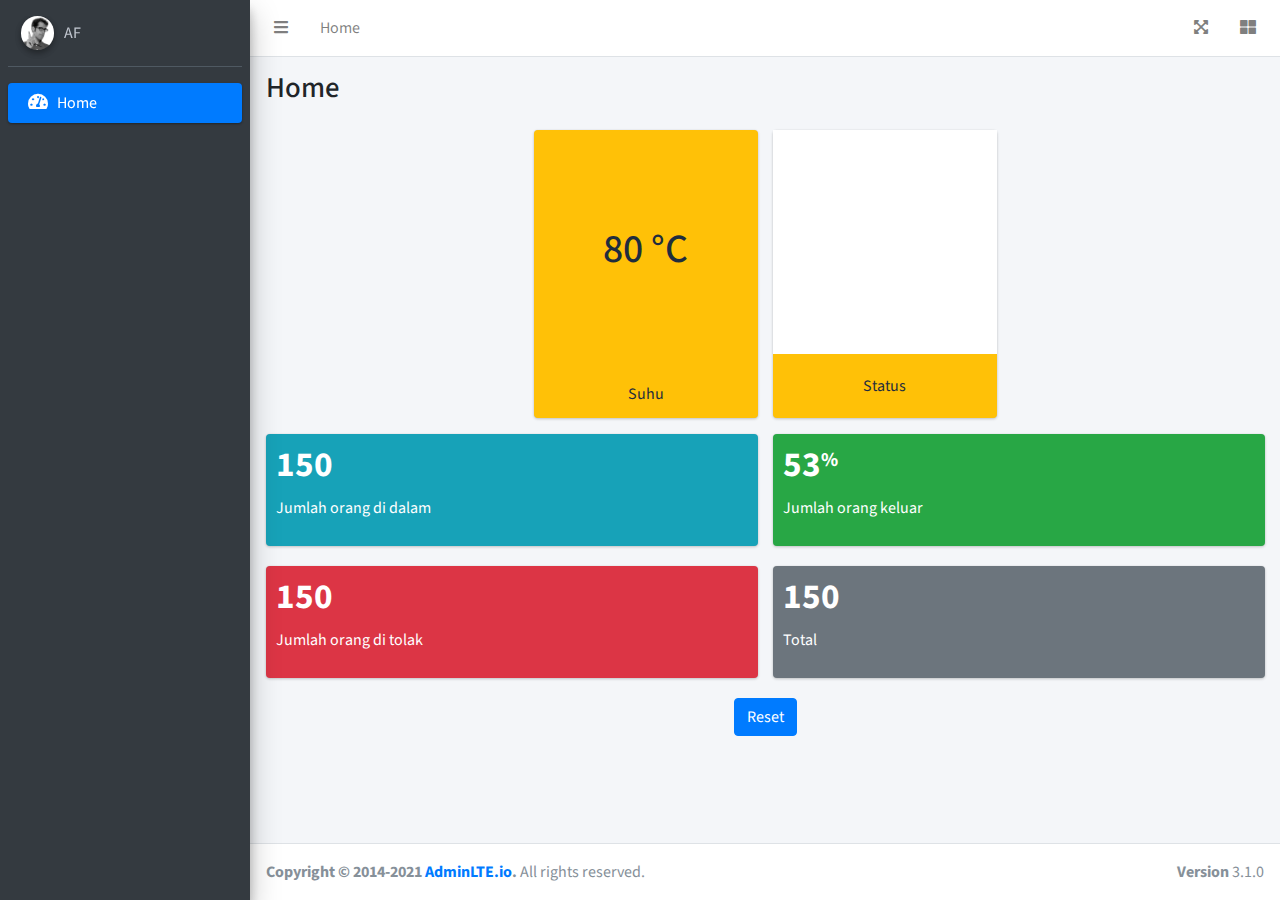
<file: RANCANG BANGUN ALAT PENYEMPROTAN DESINFEKTAN/website/index.html>
<!DOCTYPE html>
<html lang="en">
<head>
  <meta charset="utf-8">
  <meta name="viewport" content="width=device-width, initial-scale=1">
  <title>Mantap | Dashboard</title>

  <!-- Google Font: Source Sans Pro -->
  <link rel="stylesheet" href="https://fonts.googleapis.com/css?family=Source+Sans+Pro:300,400,400i,700&display=fallback">
  <!-- Font Awesome -->
  <link rel="stylesheet" href="plugins/fontawesome-free/css/all.min.css">
  <!-- Ionicons -->
  <link rel="stylesheet" href="https://code.ionicframework.com/ionicons/2.0.1/css/ionicons.min.css">
  <!-- Tempusdominus Bootstrap 4 -->
  <link rel="stylesheet" href="plugins/tempusdominus-bootstrap-4/css/tempusdominus-bootstrap-4.min.css">
  <!-- iCheck -->
  <link rel="stylesheet" href="plugins/icheck-bootstrap/icheck-bootstrap.min.css">
  <!-- JQVMap -->
  <link rel="stylesheet" href="plugins/jqvmap/jqvmap.min.css">
  <!-- DataTables -->
  <link rel="stylesheet" href="plugins/datatables-bs4/css/dataTables.bootstrap4.min.css">
  <link rel="stylesheet" href="plugins/datatables-responsive/css/responsive.bootstrap4.min.css">
  <link rel="stylesheet" href="plugins/datatables-buttons/css/buttons.bootstrap4.min.css">
  <!-- Theme style -->
  <link rel="stylesheet" href="dist/css/adminlte.min.css">
  <!-- overlayScrollbars -->
  <link rel="stylesheet" href="plugins/overlayScrollbars/css/OverlayScrollbars.min.css">
  <!-- Daterange picker -->
  <link rel="stylesheet" href="plugins/daterangepicker/daterangepicker.css">
  <!-- summernote -->
  <link rel="stylesheet" href="plugins/summernote/summernote-bs4.min.css">
  <script type="text/javascript" src="dist/js/jquery.min.js"></script>
  <script type="text/javascript" src="main.js"></script>
</head>
<body onload="getData();" class="hold-transition sidebar-mini layout-fixed">
<div class="wrapper">


  <!-- Navbar -->
  <nav class="main-header navbar navbar-expand navbar-white navbar-light">
    <!-- Left navbar links -->
    <ul class="navbar-nav">
      <li class="nav-item">
        <a class="nav-link" data-widget="pushmenu" href="#" role="button"><i class="fas fa-bars"></i></a>
      </li>
      <li class="nav-item d-none d-sm-inline-block">
        <a href="index.html" class="nav-link">Home</a>
      </li>
    </ul>

    <!-- Right navbar links -->
    <ul class="navbar-nav ml-auto">
      <!-- Notifications Dropdown Menu -->
      <li class="nav-item">
        <a class="nav-link" data-widget="fullscreen" href="#" role="button">
          <i class="fas fa-expand-arrows-alt"></i>
        </a>
      </li>
      <li class="nav-item">
        <a class="nav-link" data-widget="control-sidebar" data-slide="true" href="#" role="button">
          <i class="fas fa-th-large"></i>
        </a>
      </li>
    </ul>
  </nav>
  <!-- /.navbar -->

  <!-- Main Sidebar Container -->
  <aside class="main-sidebar sidebar-dark-primary elevation-4">
    <!-- Brand Logo -->


    <!-- Sidebar -->
    <div class="sidebar">
      <!-- Sidebar user panel (optional) -->
      <div class="user-panel mt-3 pb-3 mb-3 d-flex">
        <div class="image">
          <img src="dist/img/user2-160x160.jpg" class="img-circle elevation-2" alt="User Image">
        </div>
        <div class="info">
          <a href="#" class="d-block">AF</a>
        </div>
      </div>

      <!-- SidebarSearch Form -->

      <!-- Sidebar Menu -->
      <nav class="mt-2">
        <ul class="nav nav-pills nav-sidebar flex-column" data-widget="treeview" role="menu" data-accordion="false">
          <!-- Add icons to the links using the .nav-icon class
               with font-awesome or any other icon font library -->
          <li class="nav-item menu-open">
            <a href="#" class="nav-link active">
              <i class="nav-icon fas fa-tachometer-alt"></i>
              <p>
                Home
              </p>
            </a>
          </li>
         
      <!-- /.sidebar-menu -->
    </div>
    <!-- /.sidebar -->
  </aside>

  <!-- Content Wrapper. Contains page content -->
  <div class="content-wrapper">
    <!-- Content Header (Page header) -->
    <div class="content-header">
      <div class="container-fluid">
        <div class="row mb-2">
          <div class="col-sm-6">
            <h1 class="m-0">Home</h1>
          </div><!-- /.col -->
          
        </div><!-- /.row -->
      </div><!-- /.container-fluid -->
    </div>
    <!-- /.content-header -->

    <!-- Main content -->
    <section class="content">
      <div class="container-fluid">
        <!-- Small boxes (Stat box) -->
        <div class="row justify-content-md-center">
          <div class="col-md-auto ">
            <div class="card text-center bg-warning" style="width: 14rem; height: 18rem;">
              <div class="card-body align-items-center d-flex justify-content-center">
                <h1 class="card-text" id="sensor">80 &deg;C</h1>
              </div>
              <div class="card-footer bg-transparent border-success">Suhu</div>
            </div>
          </div>
          <div class="col-md-auto">
            <div class="card text-center bg-warning " style="width: 14rem;">
              <img class="card-img-top" src="wait.png" alt="Card image cap" id="imageTitik">
              <div class="card-body">
                <p class="card-text" id="status">Status</p>
              </div>
            </div>
          </div>
        </div>
        <div class="row align-items-center">
          <div class="col-lg-6">
            <!-- small box -->
            <div class="small-box bg-info">
              <div class="inner">
                <h3 id="dalam">150</h3>

                <p>Jumlah orang di dalam</p>
              </div>
              <div class="icon">
                <i class="ion ion-log-in"></i>
              </div>
            </div>
          </div>
          <!-- ./col -->
          <div class="col-lg-6">
            <!-- small box -->
            <div class="small-box bg-success">
              <div class="inner">
                <h3 id="keluar">53<sup style="font-size: 20px">%</sup></h3>

                <p>Jumlah orang keluar</p>
              </div>
              <div class="icon">
                <i class="ion ion-log-out"></i>
              </div>
            </div>
          </div>
          <!-- ./col -->
          <!-- ./col -->
        </div>
        <div class="row align-items-center">
          <div class="col-lg-6">
            <!-- small box -->
            <div class="small-box bg-danger">
              <div class="inner">
                <h3 id="tolak">150</h3>

                <p>Jumlah orang di tolak </p>
              </div>
              <div class="icon">
                <i class="ion ion-close"></i>
              </div>
            </div>
          </div>
          <div class="col-lg-6">
            <!-- small box -->
            <div class="small-box bg-secondary">
              <div class="inner">
                <h3 id="total">150</h3>

                <p>Total</p>
              </div>
              <div class="icon">
                <i class="ion ion-add"></i>
              </div>
            </div>
          </div>
          
          </div>
          <div class="row justify-content-md-center">
            <div class="col-md-auto">
              <button type="button" class="btn btn-primary" onclick="reset()">Reset</button>  
            </div>
            
          </div>
          <br>
        <!-- /.row -->
        <!-- Main row -->
        
        
        <!-- /.row (main row) -->
      </div><!-- /.container-fluid -->
    </section>
    <!-- /.content -->
  </div>
  <!-- /.content-wrapper -->
  <footer class="main-footer">
    <strong>Copyright &copy; 2014-2021 <a href="https://adminlte.io">AdminLTE.io</a>.</strong>
    All rights reserved.
    <div class="float-right d-none d-sm-inline-block">
      <b>Version</b> 3.1.0
    </div>
  </footer>
  <!-- Control Sidebar -->
  <aside class="control-sidebar control-sidebar-dark">
    <!-- Control sidebar content goes here -->
  </aside>
  <!-- /.control-sidebar -->
</div>
<!-- ./wrapper -->

<!-- jQuery -->
<script src="plugins/jquery/jquery.min.js"></script>
<!-- jQuery UI 1.11.4 -->
<script src="plugins/jquery-ui/jquery-ui.min.js"></script>
<!-- Resolve conflict in jQuery UI tooltip with Bootstrap tooltip -->
<script>
  $.widget.bridge('uibutton', $.ui.button)
</script>
<!-- Bootstrap 4 -->
<script src="plugins/bootstrap/js/bootstrap.bundle.min.js"></script>
<!-- ChartJS -->
<script src="plugins/chart.js/Chart.min.js"></script>
<!-- Sparkline -->
<script src="plugins/sparklines/sparkline.js"></script>
<!-- JQVMap -->
<script src="plugins/jqvmap/jquery.vmap.min.js"></script>
<script src="plugins/jqvmap/maps/jquery.vmap.usa.js"></script>
<!-- jQuery Knob Chart -->
<script src="plugins/jquery-knob/jquery.knob.min.js"></script>
<!-- daterangepicker -->
<script src="plugins/moment/moment.min.js"></script>
<script src="plugins/daterangepicker/daterangepicker.js"></script>
<!-- Tempusdominus Bootstrap 4 -->
<script src="plugins/tempusdominus-bootstrap-4/js/tempusdominus-bootstrap-4.min.js"></script>
<!-- Summernote -->
<script src="plugins/summernote/summernote-bs4.min.js"></script>
<!-- overlayScrollbars -->
<script src="plugins/overlayScrollbars/js/jquery.overlayScrollbars.min.js"></script>
<!-- AdminLTE App -->
<script src="dist/js/adminlte.js"></script>
<!-- AdminLTE for demo purposes -->
<script src="dist/js/demo.js"></script>
<!-- AdminLTE dashboard demo (This is only for demo purposes) -->
<script src="dist/js/pages/dashboard.js"></script>
</body>
</html>
</file>
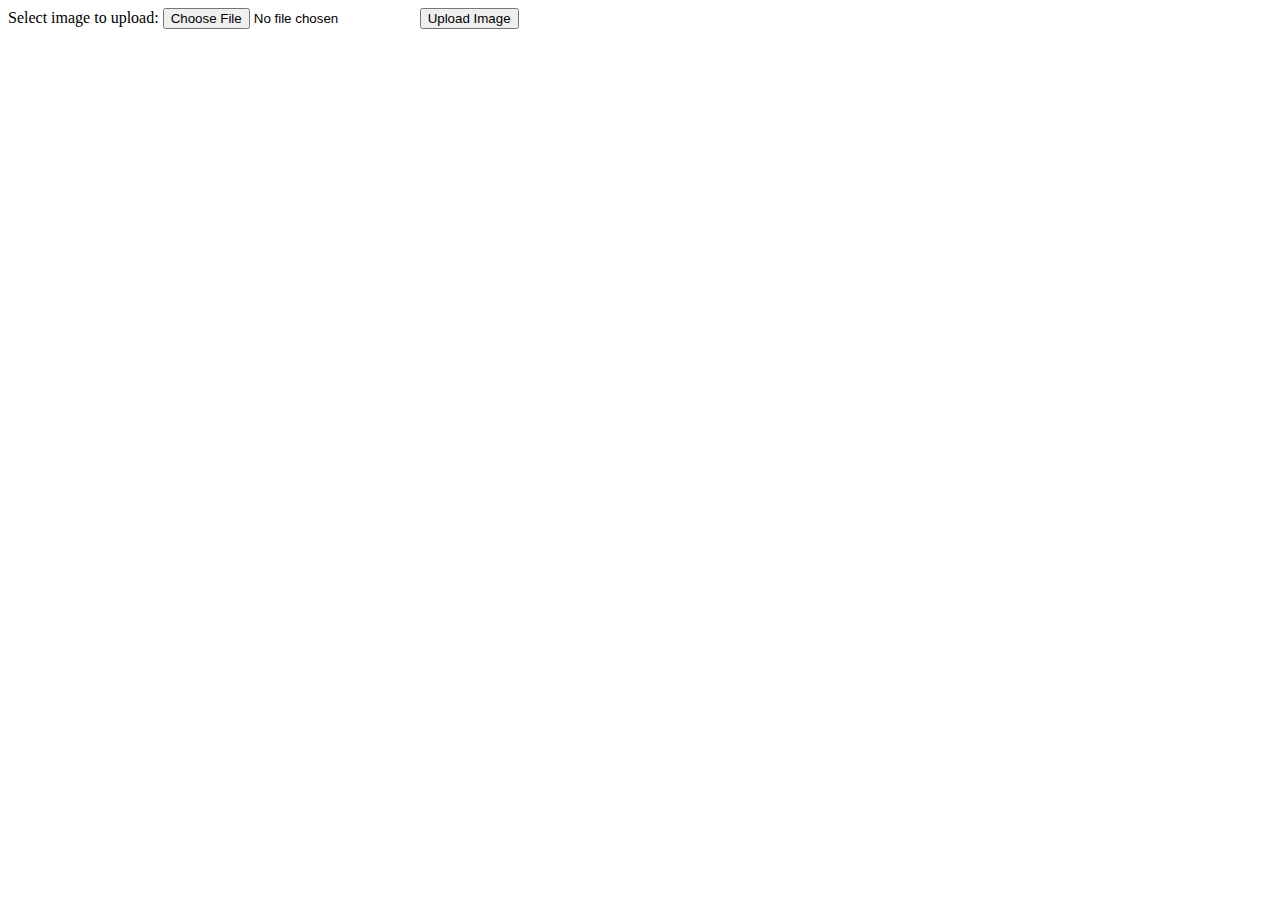
<file: IMPELEMENTASI PENGENALAN WAJAH UNTUK/web_server/fileupload.html>
<!DOCTYPE html>
<html>
<body>

<form action="upload.php" method="post" enctype="multipart/form-data">
  Select image to upload:
  <input type="file" name="fileToUpload" id="fileToUpload">
  <input type="submit" value="Upload Image" name="submit">
</form>

</body>
</html>
</file>
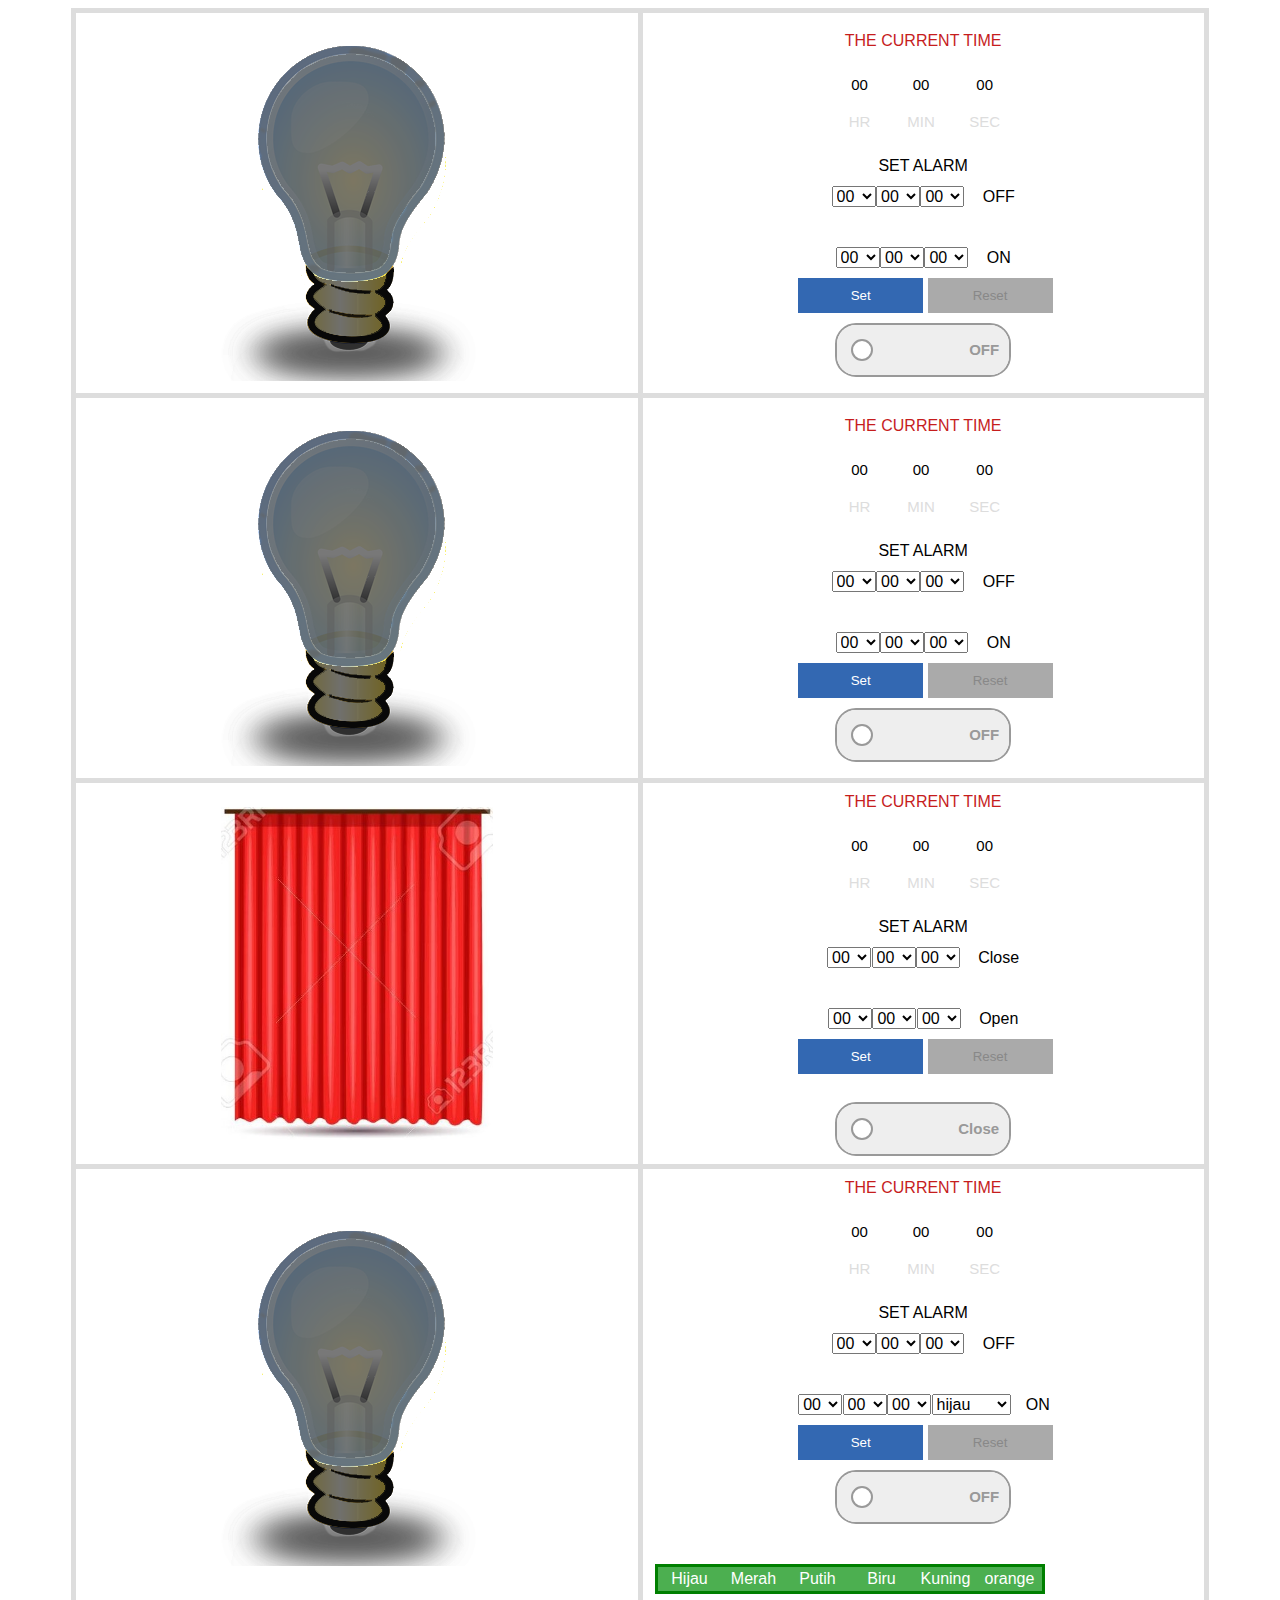
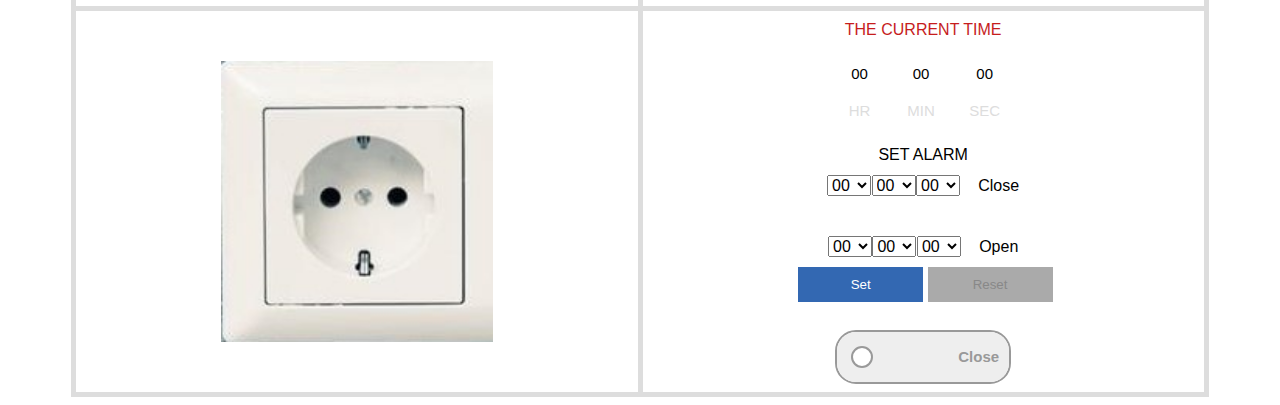
<file: sistem kendali rumah pintar berbasis web/website/index_test.html>
<!DOCTYPE html>
<html>
<head>
	<link rel="stylesheet" href="assets/css/main.css" />
				<script src="assets/js/jquery.min.js"></script>
			<script src="assets/js/browser.min.js"></script>
			<script src="assets/js/breakpoints.min.js"></script>
			<script src="assets/js/main.js"></script>
	<script src="script.js"></script>
	<title></title>
</head>
<body>
	<table class="fixed" align="center">
						<tr>
			<td align="center">
				<img src="images/0_0.png" name="lamp1"></td>
			<td align="center">
				<div id="ctime">
									      <p class="header">THE CURRENT TIME</p>
									      <div class="square">
									        <div class="digits" id="chr">00</div>
									        <div class="text">HR</div>
									      </div>
									      <div class="square">
									        <div class="digits" id="cmin">00</div>
									        <div class="text">MIN</div>
									      </div>
									      <div class="square">
									        <div class="digits" id="csec">00</div>
									        <div class="text">SEC</div>
									      </div>
									    </div>

									    <!-- [SET ALARM] -->
									    <div id="tpick" >
									      <p class="header">
									        SET ALARM
									      </p>
									      <div id="tpick-h"></div>
									      <div id="tpick-m"></div>
									      <div id="tpick-s"></div>
									      <div id="onoff">&nbsp;&nbsp;&nbsp;&nbsp;OFF</div>
									    </div>
									   <div id="tpick" >
									      <div id="tpick-h_a"></div>
									      <div id="tpick-m_a"></div>
									      <div id="tpick-s_a"></div>
									      <div id="onoff">&nbsp;&nbsp;&nbsp;&nbsp;ON</div>
									      <div>
									        <input type="button" value="Set" id="tset"/>
									        <input type="button" value="Reset" id="treset" disabled/>
									      </div>
									    </div>
									    

									    <!-- [ALARM SOUND] -->
									    <audio id="alarm-sound" loop>
									      <source src="https://code-boxx.com/wp-content/uploads/2018/12/wake-up-sound.mp3" type="audio/mp3">
									    </audio>
									<form name="form1" method="post" action="">
									<div class="onoffswitch">
    									<input type="checkbox" name="checkbox1" value="1" class="onoffswitch-checkbox" id="myonoffswitch" onClick="changePic1();">
    									<label class="onoffswitch-label" for="myonoffswitch">
        									<span class="onoffswitch-inner"></span>
        									<span class="onoffswitch-switch"></span>
    									</label>
									</div>
									</form>
								</td>

		</tr>
		<tr>
			<td align="center">
				<img src="images/0_0.png" name="lamp2"></td>
			<td align="center">
				<div id="ctime">
									      <p class="header">THE CURRENT TIME</p>
									      <div class="square">
									        <div class="digits" id="chr2">00</div>
									        <div class="text">HR</div>
									      </div>
									      <div class="square">
									        <div class="digits" id="cmin2">00</div>
									        <div class="text">MIN</div>
									      </div>
									      <div class="square">
									        <div class="digits" id="csec2">00</div>
									        <div class="text">SEC</div>
									      </div>
									    </div>

									    <!-- [SET ALARM] -->
									    <div id="tpick">
									      <p class="header">
									        SET ALARM
									      </p>
									      <div id="tpick-h2"></div>
									      <div id="tpick-m2"></div>
									      <div id="tpick-s2"></div>
										  <div id="onoff">&nbsp;&nbsp;&nbsp;&nbsp;OFF</div>			
									    </div>
									    <div id="tpick">
									      <div id="tpick-h2_a"></div>
									      <div id="tpick-m2_a"></div>
									      <div id="tpick-s2_a"></div>
										  <div id="onoff">&nbsp;&nbsp;&nbsp;&nbsp;ON</div>
									      <div>
									        <input type="button" value="Set" id="tset2"/>
									        <input type="button" value="Reset" id="treset2" disabled/>
									      </div>
									    </div>
									    

									    <!-- [ALARM SOUND] -->
									    <audio id="alarm-sound2" loop>
									      <source src="https://code-boxx.com/wp-content/uploads/2018/12/wake-up-sound.mp3" type="audio/mp3">
									    </audio>
										<form name="form2" method="post" action="">
									<div class="onoffswitch">
    									<input type="checkbox" name="checkbox2" class="onoffswitch-checkbox" id="1myonoffswitch" onClick="changePic2();">
    									<label class="onoffswitch-label" for="1myonoffswitch">
        									<span class="onoffswitch-inner"></span>
        									<span class="onoffswitch-switch"></span>
    									</label>
									</div>
									</form>
								</td>

		</tr>
		<tr>
			<td align="center"><img src="images/curtain_closed.jpg" width="50%" height="50%" name="tirai" align="center"></td>
			<td align="center">
				<div id="ctime">
									      <p class="header">THE CURRENT TIME</p>
									      <div class="square">
									        <div class="digits" id="chr3">00</div>
									        <div class="text">HR</div>
									      </div>
									      <div class="square">
									        <div class="digits" id="cmin3">00</div>
									        <div class="text">MIN</div>
									      </div>
									      <div class="square">
									        <div class="digits" id="csec3">00</div>
									        <div class="text">SEC</div>
									      </div>
									    </div>

									    <!-- [SET ALARM] -->
									    <div id="tpick">
									      <p class="header">
									        SET ALARM
									      </p>
									      <div id="tpick-h3"></div>
									      <div id="tpick-m3"></div>
									      <div id="tpick-s3"></div>
									      <div id="onoff">&nbsp;&nbsp;&nbsp;&nbsp;Close</div>
									    </div>
									    <div id="tpick">
									      <div id="tpick-h3_a"></div>
									      <div id="tpick-m3_a"></div>
									      <div id="tpick-s3_a"></div>
									      <div id="onoff">&nbsp;&nbsp;&nbsp;&nbsp;Open</div>
									      <div>
									        <input type="button" value="Set" id="tset3"/>
									        <input type="button" value="Reset" id="treset3" disabled/>
									      </div>
									    </div>
									    

									    <!-- [ALARM SOUND] -->
									    <audio id="alarm-sound3" loop>
									      <source src="https://code-boxx.com/wp-content/uploads/2018/12/wake-up-sound.mp3" type="audio/mp3">
									    </audio>
									<form name="form3" method="post" action="">
									<br>
									<div class="onoffswitch" >
    									<input type="checkbox" name="checkbox3" class="onoffswitch-checkbox" id="2myonoffswitch" onClick="curtain_co();" >
    									<label class="onoffswitch-label" for="2myonoffswitch">
        									<span class="onoffswitch-inner" id="close"></span>
        									<span class="onoffswitch-switch"></span>
    									</label>
									</div>
									</form>
								</td>

		</tr>
		<tr>
			<td align="center"><img src="images/0_0.png"  name="rgb"></td>
			<td align="center">
				<div id="ctime">
									      <p class="header">THE CURRENT TIME</p>
									      <div class="square">
									        <div class="digits" id="chr4">00</div>
									        <div class="text">HR</div>
									      </div>
									      <div class="square">
									        <div class="digits" id="cmin4">00</div>
									        <div class="text">MIN</div>
									      </div>
									      <div class="square">
									        <div class="digits" id="csec4">00</div>
									        <div class="text">SEC</div>
									      </div>
									    </div>

									    <!-- [SET ALARM] -->
									    <div id="tpick">
									      <p class="header">
									        SET ALARM
									      </p>
									      <div id="tpick-h4"></div>
									      <div id="tpick-m4"></div>
									      <div id="tpick-s4"></div>
									      <div id="onoff">&nbsp;&nbsp;&nbsp;&nbsp;OFF</div>
									    </div>
									    <div id="tpick">
									      <div id="tpick-h4_a"></div>
									      <div id="tpick-m4_a"></div>
									      <div id="tpick-s4_a"></div>
									      <div id="onoff4">
									      	<select id="bulb">
									      	<option value="green">hijau</option>
									      	<option value="red">merah</option>
									      	<option value="white">putih</option>
									      	<option value="blue">biru</option>
									      	<option value="yellow">kuning</option>
									      	<option value="orange">orange</option>
									      	</select>
									      </div>
									      <div id="onoff5">&nbsp;&nbsp;&nbsp;&nbsp;ON</div>									      							
	     
									      <div>
									        <input type="button" value="Set" id="tset4"/>
									        <input type="button" value="Reset" id="treset4" disabled/>
									      </div>
									    </div>

									    <!-- [ALARM SOUND] -->
									    <audio id="alarm-sound4" loop>
									      <source src="https://code-boxx.com/wp-content/uploads/2018/12/wake-up-sound.mp3" type="audio/mp3">
									    </audio>
									    <form name="form4" method="post" action="">
									<div class="onoffswitch">
    									<input type="checkbox" name="checkbox4" class="onoffswitch-checkbox" id="myonoffswitch4" onClick="changePic4();">
    									<label class="onoffswitch-label" for="myonoffswitch4">
        									<span class="onoffswitch-inner"></span>
        									<span class="onoffswitch-switch"></span>
    									</label>	
									</div>
									<br><br>
									<div id="ck-button">
									   <label>
									      <input type="checkbox" name="rgb" id="green" onClick="ckChange(this)"><span>Hijau</span>
									   </label>
									   <label>
									      <input type="checkbox" name="rgb" id="red" onClick="ckChange(this)"><span>Merah</span>
									   </label>
									   <label>
									      <input type="checkbox" name="rgb" id="white" onClick="ckChange(this)"><span>Putih</span>
									   </label>
									   <label>
									      <input type="checkbox" name="rgb" id="blue" onClick="ckChange(this)"><span>Biru</span>
									   </label>
									   <label>
									      <input type="checkbox" name="rgb" id="yellow" onClick="ckChange(this)"><span>Kuning</span>
									   </label>
									   <label>
									      <input type="checkbox" name="rgb" id="orange" onClick="ckChange(this)"><span>orange</span>
									   </label>									   									   									   									   
									</div>		
									</form>
								</td>

		</tr>
		<tr>
			<td align="center"><img src="images/colokan.jpg" width="50%" height="50%" name="colokan" align="center"></td>
			<td align="center">
				<div id="ctime">
									      <p class="header">THE CURRENT TIME</p>
									      <div class="square">
									        <div class="digits" id="chr5">00</div>
									        <div class="text">HR</div>
									      </div>
									      <div class="square">
									        <div class="digits" id="cmin5">00</div>
									        <div class="text">MIN</div>
									      </div>
									      <div class="square">
									        <div class="digits" id="csec5">00</div>
									        <div class="text">SEC</div>
									      </div>
									    </div>

									    <!-- [SET ALARM] -->
									    <div id="tpick">
									      <p class="header">
									        SET ALARM
									      </p>
									      <div id="tpick-h5"></div>
									      <div id="tpick-m5"></div>
									      <div id="tpick-s5"></div>
									      <div id="onoff">&nbsp;&nbsp;&nbsp;&nbsp;Close</div>
									    </div>
									    <div id="tpick">
									      <div id="tpick-h5_a"></div>
									      <div id="tpick-m5_a"></div>
									      <div id="tpick-s5_a"></div>
									      <div id="onoff">&nbsp;&nbsp;&nbsp;&nbsp;Open</div>
									      <div>
									        <input type="button" value="Set" id="tset5"/>
									        <input type="button" value="Reset" id="treset5" disabled/>
									      </div>
									    </div>
									    

									    <!-- [ALARM SOUND] -->
									    <audio id="alarm-sound5" loop>
									      <source src="https://code-boxx.com/wp-content/uploads/2018/12/wake-up-sound.mp3" type="audio/mp3">
									    </audio>
									<form name="form5" method="post" action="">
									<br>
									<div class="onoffswitch" >
    									<input type="checkbox" name="checkbox5" class="onoffswitch-checkbox" id="myonoffswitch5" onClick="changePic5();" >
    									<label class="onoffswitch-label" for="myonoffswitch5">
        									<span class="onoffswitch-inner" id="close"></span>
        									<span class="onoffswitch-switch"></span>
    									</label>
									</div>
									</form>
								</td>

		</tr>
	</table>

</body>
</html>
</file>
<file: RANCANG BANGUN ALAT PENYEMPROTAN DESINFEKTAN/website/plugins/daterangepicker/daterangepicker.css>
.daterangepicker {
  position: absolute;
  color: inherit;
  background-color: #fff;
  border-radius: 4px;
  border: 1px solid #ddd;
  width: 278px;
  max-width: none;
  padding: 0;
  margin-top: 7px;
  top: 100px;
  left: 20px;
  z-index: 3001;
  display: none;
  font-family: arial;
  font-size: 15px;
  line-height: 1em;
}

.daterangepicker:before, .daterangepicker:after {
  position: absolute;
  display: inline-block;
  border-bottom-color: rgba(0, 0, 0, 0.2);
  content: '';
}

.daterangepicker:before {
  top: -7px;
  border-right: 7px solid transparent;
  border-left: 7px solid transparent;
  border-bottom: 7px solid #ccc;
}

.daterangepicker:after {
  top: -6px;
  border-right: 6px solid transparent;
  border-bottom: 6px solid #fff;
  border-left: 6px solid transparent;
}

.daterangepicker.opensleft:before {
  right: 9px;
}

.daterangepicker.opensleft:after {
  right: 10px;
}

.daterangepicker.openscenter:before {
  left: 0;
  right: 0;
  width: 0;
  margin-left: auto;
  margin-right: auto;
}

.daterangepicker.openscenter:after {
  left: 0;
  right: 0;
  width: 0;
  margin-left: auto;
  margin-right: auto;
}

.daterangepicker.opensright:before {
  left: 9px;
}

.daterangepicker.opensright:after {
  left: 10px;
}

.daterangepicker.drop-up {
  margin-top: -7px;
}

.daterangepicker.drop-up:before {
  top: initial;
  bottom: -7px;
  border-bottom: initial;
  border-top: 7px solid #ccc;
}

.daterangepicker.drop-up:after {
  top: initial;
  bottom: -6px;
  border-bottom: initial;
  border-top: 6px solid #fff;
}

.daterangepicker.single .daterangepicker .ranges, .daterangepicker.single .drp-calendar {
  float: none;
}

.daterangepicker.single .drp-selected {
  display: none;
}

.daterangepicker.show-calendar .drp-calendar {
  display: block;
}

.daterangepicker.show-calendar .drp-buttons {
  display: block;
}

.daterangepicker.auto-apply .drp-buttons {
  display: none;
}

.daterangepicker .drp-calendar {
  display: none;
  max-width: 270px;
}

.daterangepicker .drp-calendar.left {
  padding: 8px 0 8px 8px;
}

.daterangepicker .drp-calendar.right {
  padding: 8px;
}

.daterangepicker .drp-calendar.single .calendar-table {
  border: none;
}

.daterangepicker .calendar-table .next span, .daterangepicker .calendar-table .prev span {
  color: #fff;
  border: solid black;
  border-width: 0 2px 2px 0;
  border-radius: 0;
  display: inline-block;
  padding: 3px;
}

.daterangepicker .calendar-table .next span {
  transform: rotate(-45deg);
  -webkit-transform: rotate(-45deg);
}

.daterangepicker .calendar-table .prev span {
  transform: rotate(135deg);
  -webkit-transform: rotate(135deg);
}

.daterangepicker .calendar-table th, .daterangepicker .calendar-table td {
  white-space: nowrap;
  text-align: center;
  vertical-align: middle;
  min-width: 32px;
  width: 32px;
  height: 24px;
  line-height: 24px;
  font-size: 12px;
  border-radius: 4px;
  border: 1px solid transparent;
  white-space: nowrap;
  cursor: pointer;
}

.daterangepicker .calendar-table {
  border: 1px solid #fff;
  border-radius: 4px;
  background-color: #fff;
}

.daterangepicker .calendar-table table {
  width: 100%;
  margin: 0;
  border-spacing: 0;
  border-collapse: collapse;
}

.daterangepicker td.available:hover, .daterangepicker th.available:hover {
  background-color: #eee;
  border-color: transparent;
  color: inherit;
}

.daterangepicker td.week, .daterangepicker th.week {
  font-size: 80%;
  color: #ccc;
}

.daterangepicker td.off, .daterangepicker td.off.in-range, .daterangepicker td.off.start-date, .daterangepicker td.off.end-date {
  background-color: #fff;
  border-color: transparent;
  color: #999;
}

.daterangepicker td.in-range {
  background-color: #ebf4f8;
  border-color: transparent;
  color: #000;
  border-radius: 0;
}

.daterangepicker td.start-date {
  border-radius: 4px 0 0 4px;
}

.daterangepicker td.end-date {
  border-radius: 0 4px 4px 0;
}

.daterangepicker td.start-date.end-date {
  border-radius: 4px;
}

.daterangepicker td.active, .daterangepicker td.active:hover {
  background-color: #357ebd;
  border-color: transparent;
  color: #fff;
}

.daterangepicker th.month {
  width: auto;
}

.daterangepicker td.disabled, .daterangepicker option.disabled {
  color: #999;
  cursor: not-allowed;
  text-decoration: line-through;
}

.daterangepicker select.monthselect, .daterangepicker select.yearselect {
  font-size: 12px;
  padding: 1px;
  height: auto;
  margin: 0;
  cursor: default;
}

.daterangepicker select.monthselect {
  margin-right: 2%;
  width: 56%;
}

.daterangepicker select.yearselect {
  width: 40%;
}

.daterangepicker select.hourselect, .daterangepicker select.minuteselect, .daterangepicker select.secondselect, .daterangepicker select.ampmselect {
  width: 50px;
  margin: 0 auto;
  background: #eee;
  border: 1px solid #eee;
  padding: 2px;
  outline: 0;
  font-size: 12px;
}

.daterangepicker .calendar-time {
  text-align: center;
  margin: 4px auto 0 auto;
  line-height: 30px;
  position: relative;
}

.daterangepicker .calendar-time select.disabled {
  color: #ccc;
  cursor: not-allowed;
}

.daterangepicker .drp-buttons {
  clear: both;
  text-align: right;
  padding: 8px;
  border-top: 1px solid #ddd;
  display: none;
  line-height: 12px;
  vertical-align: middle;
}

.daterangepicker .drp-selected {
  display: inline-block;
  font-size: 12px;
  padding-right: 8px;
}

.daterangepicker .drp-buttons .btn {
  margin-left: 8px;
  font-size: 12px;
  font-weight: bold;
  padding: 4px 8px;
}

.daterangepicker.show-ranges.single.rtl .drp-calendar.left {
  border-right: 1px solid #ddd;
}

.daterangepicker.show-ranges.single.ltr .drp-calendar.left {
  border-left: 1px solid #ddd;
}

.daterangepicker.show-ranges.rtl .drp-calendar.right {
  border-right: 1px solid #ddd;
}

.daterangepicker.show-ranges.ltr .drp-calendar.left {
  border-left: 1px solid #ddd;
}

.daterangepicker .ranges {
  float: none;
  text-align: left;
  margin: 0;
}

.daterangepicker.show-calendar .ranges {
  margin-top: 8px;
}

.daterangepicker .ranges ul {
  list-style: none;
  margin: 0 auto;
  padding: 0;
  width: 100%;
}

.daterangepicker .ranges li {
  font-size: 12px;
  padding: 8px 12px;
  cursor: pointer;
}

.daterangepicker .ranges li:hover {
  background-color: #eee;
}

.daterangepicker .ranges li.active {
  background-color: #08c;
  color: #fff;
}

/*  Larger Screen Styling */
@media (min-width: 564px) {
  .daterangepicker {
    width: auto;
  }

  .daterangepicker .ranges ul {
    width: 140px;
  }

  .daterangepicker.single .ranges ul {
    width: 100%;
  }

  .daterangepicker.single .drp-calendar.left {
    clear: none;
  }

  .daterangepicker.single .ranges, .daterangepicker.single .drp-calendar {
    float: left;
  }

  .daterangepicker {
    direction: ltr;
    text-align: left;
  }

  .daterangepicker .drp-calendar.left {
    clear: left;
    margin-right: 0;
  }

  .daterangepicker .drp-calendar.left .calendar-table {
    border-right: none;
    border-top-right-radius: 0;
    border-bottom-right-radius: 0;
  }

  .daterangepicker .drp-calendar.right {
    margin-left: 0;
  }

  .daterangepicker .drp-calendar.right .calendar-table {
    border-left: none;
    border-top-left-radius: 0;
    border-bottom-left-radius: 0;
  }

  .daterangepicker .drp-calendar.left .calendar-table {
    padding-right: 8px;
  }

  .daterangepicker .ranges, .daterangepicker .drp-calendar {
    float: left;
  }
}

@media (min-width: 730px) {
  .daterangepicker .ranges {
    width: auto;
  }

  .daterangepicker .ranges {
    float: left;
  }

  .daterangepicker.rtl .ranges {
    float: right;
  }

  .daterangepicker .drp-calendar.left {
    clear: none !important;
  }
}
</file>
<file: sistem kendali rumah pintar berbasis web/website/assets/css/main.css>
.onoffswitch {
    position: relative; width: 176px;
    -webkit-user-select:none; -moz-user-select:none; -ms-user-select: none;
}
.onoffswitch-checkbox {
    display: none;
}
.onoffswitch-label {
    display: block; overflow: hidden; cursor: pointer;
    border: 2px solid #999999; border-radius: 21px;
}
.onoffswitch-inner {
    display: block; width: 200%; margin-left: -100%;
    transition: margin 0.3s ease-in 0s;
}
.onoffswitch-inner:before, .onoffswitch-inner:after {
    display: block; float: left; width: 50%; height: 50px; padding: 0; line-height: 50px;
    font-size: 15px; color: white; font-family: Trebuchet, Arial, sans-serif; font-weight: bold;
    box-sizing: border-box;
}
.onoffswitch-inner:before {
    content: "ON";
    padding-left: 10px;
    background-color: #34A7C1; color: #FFFFFF;
}
.onoffswitch-inner:after {
    content: "OFF";
    padding-right: 10px;
    background-color: #EEEEEE; color: #999999;
    text-align: right;
}
#close:before{
	content: "Open"
}
#close:after{
	content: "Close"
}


.onoffswitch-switch {
    display: block; width: 18px; margin: 16px;
    background: #FFFFFF;
    position: absolute; top: 0; bottom: 0;
    right: 122px;
    border: 2px solid #999999; border-radius: 21px;
    transition: all 0.3s ease-in 0s; 
}
.onoffswitch-checkbox:checked + .onoffswitch-label .onoffswitch-inner {
    margin-left: 0;
}
.onoffswitch-checkbox:checked + .onoffswitch-label .onoffswitch-switch {
    right: 0px; 
}
.button {
  background-color: #4CAF50;
  border: none;
  color: white;
  text-align: center;
  text-decoration: none;
  display: inline-block;
  font-size: 16px;
  margin: 4px 2px;
  margin-left: 70%;
  cursor: pointer;
}
#ctime, #tpick {
  font-family: Impact, sans-serif;

}

.header {
  text-align: center;
  font-weight: normal;
  margin: 1px 0 1px 0;
}

/* [CURRENT TIME] */
#ctime {
  margin: 0 auto;
  max-width: 200px;
  padding: 1px;
  text-align: center;
}
#ctime .header {
  color: #c61d1d;
}
#ctime .square {
  display: inline-block;
  padding: 10px;
  margin: 5px;
}
#ctime .digits {
  font-size: 15px;
  background: #fff;
  color: #000;
  padding: 10px 5px;
  border-radius: 5px;
}
#ctime .text {
  font-size: 15px;
  margin-top: 10px;
  color: #ddd;
}

/* [TIME PICKER] */
#tpick {
  margin: 0 auto;
  max-width: 250px;
  padding: 10px;
  white-space: nowrap;
}
#tpick-h, #tpick-m, #tpick-s,#tpick-h_a, #tpick-m_a, #tpick-s_a,#onoff,#tpick-h2, #tpick-m2, #tpick-s2,#tpick-h2_a, #tpick-m2_a, #tpick-s2_a,#tpick-h3, #tpick-m3, #tpick-s3,#tpick-h3_a, #tpick-m3_a, #tpick-s3_a,#onoff4,#onoff5,#tpick-h4, #tpick-m4, #tpick-s4,#tpick-h4_a, #tpick-m4_a, #tpick-s4_a,#tpick-h5, #tpick-m5, #tpick-s5,#tpick-h5_a, #tpick-m5_a, #tpick-s5_a {
  display: inline-block;
  right: 100px;
  /*width: 30%;*/
}
#tpick select {
  box-sizing: padding-box;
  width: 110%;
  font-size: 1em;
  margin: 10px 0;
}
#tset, #treset,#tset2, #treset2,#tset3, #treset3,#tset4, #treset4,#tset5, #treset5  {
  box-sizing: padding-box;
  width: 50%;
  background: #3368b2;
  color: #fff;
  padding: 10px;
  border: 0;
  cursor: pointer;
}
#tset:disabled, #treset:disabled,#tset2:disabled, #treset2:disabled,#tset3:disabled, #treset3:disabled,#tset4:disabled, #treset4:disabled,#tset5:disabled, #treset5:disabled {
  background: #aaa;
  color: #888;
}
#samuel{
	left: 20%;
}
table {
  font-family: arial, sans-serif;
  border-collapse: collapse;
}

td, th {
  border: 5px solid #dddddd;
  padding: 8px;
}
table.fixed {table-layout:fixed; width:90%;}/*Setting the table width is important!*/
table.fixed td {overflow:hidden;}/*Hide */


.btn-group a {
  background-color: #4CAF50; /* Green background */
  border: 1px solid green; /* Green border */
  color: white; /* White text */
  padding: 5px 20px; /* Some padding */
  cursor: pointer; /* Pointer/hand icon */
  float: left; /* Float the buttons side by side */
}

/* Clear floats (clearfix hack) */
.btn-group:after {
  content: "";
  clear: both;
  display: table;
  background-color: #000000;
}

.btn-group a:not(:last-child) {
  border-right: none; /* Prevent double borders */
}

/* Add a background color on hover */
.btn-group a:hover {
  background-color: #3e8e41;
}
div label input {
   margin-right:100px;
}
body {
    font-family:sans-serif;
}

#ck-button {
	position: relative;
    -webkit-user-select:none; -moz-user-select:none; -ms-user-select: none;
    margin:4px;
    background-color: #4CAF50;
    border: 3px solid green;
    color: white;
    overflow:auto;
    float:left; 
    /*kalo dikoment bagus di hp, kalo engga bagus di laptop*/ 
	/*left: 100px; */
}

#ck-button label {
    float:left;
    width:4.0em;
}

#ck-button label span {
    text-align:center;
    padding:3px 0px;
    display:block;
}

#ck-button label input {
    position:absolute;
    top:-20px;
}

#ck-button input:checked + span {
    background-color:#3e8e41;
    color:#fff;
}
</file>
<file: RANCANG BANGUN ALAT PENYEMPROTAN DESINFEKTAN/website/plugins/jqvmap/jqvmap.min.css>
.jqvmap-label,.jqvmap-pin{pointer-events:none}.jqvmap-label{position:absolute;display:none;-webkit-border-radius:3px;-moz-border-radius:3px;border-radius:3px;background:#292929;color:#fff;font-family:sans-serif,Verdana;font-size:smaller;padding:3px}.jqvmap-zoomin,.jqvmap-zoomout{position:absolute;left:10px;-webkit-border-radius:3px;-moz-border-radius:3px;border-radius:3px;background:#000;padding:3px;color:#fff;width:10px;height:10px;cursor:pointer;line-height:10px;text-align:center}.jqvmap-zoomin{top:10px}.jqvmap-zoomout{top:30px}.jqvmap-region{cursor:pointer}.jqvmap-ajax_response{width:100%;height:500px}
</file>
<file: RANCANG BANGUN ALAT PENYEMPROTAN DESINFEKTAN/website/plugins/datatables-responsive/css/responsive.bootstrap4.min.css>
table.dataTable.dtr-inline.collapsed>tbody>tr>td.child,table.dataTable.dtr-inline.collapsed>tbody>tr>th.child,table.dataTable.dtr-inline.collapsed>tbody>tr>td.dataTables_empty{cursor:default !important}table.dataTable.dtr-inline.collapsed>tbody>tr>td.child:before,table.dataTable.dtr-inline.collapsed>tbody>tr>th.child:before,table.dataTable.dtr-inline.collapsed>tbody>tr>td.dataTables_empty:before{display:none !important}table.dataTable.dtr-inline.collapsed>tbody>tr>td.dtr-control,table.dataTable.dtr-inline.collapsed>tbody>tr>th.dtr-control{position:relative;padding-left:30px;cursor:pointer}table.dataTable.dtr-inline.collapsed>tbody>tr>td.dtr-control:before,table.dataTable.dtr-inline.collapsed>tbody>tr>th.dtr-control:before{top:50%;left:5px;height:1em;width:1em;margin-top:-9px;display:block;position:absolute;color:white;border:.15em solid white;border-radius:1em;box-shadow:0 0 .2em #444;box-sizing:content-box;text-align:center;text-indent:0 !important;font-family:"Courier New",Courier,monospace;line-height:1em;content:"+";background-color:#0275d8}table.dataTable.dtr-inline.collapsed>tbody>tr.parent>td.dtr-control:before,table.dataTable.dtr-inline.collapsed>tbody>tr.parent>th.dtr-control:before{content:"-";background-color:#d33333}table.dataTable.dtr-inline.collapsed.compact>tbody>tr>td.dtr-control,table.dataTable.dtr-inline.collapsed.compact>tbody>tr>th.dtr-control{padding-left:27px}table.dataTable.dtr-inline.collapsed.compact>tbody>tr>td.dtr-control:before,table.dataTable.dtr-inline.collapsed.compact>tbody>tr>th.dtr-control:before{left:4px;height:14px;width:14px;border-radius:14px;line-height:14px;text-indent:3px}table.dataTable.dtr-column>tbody>tr>td.dtr-control,table.dataTable.dtr-column>tbody>tr>th.dtr-control,table.dataTable.dtr-column>tbody>tr>td.control,table.dataTable.dtr-column>tbody>tr>th.control{position:relative;cursor:pointer}table.dataTable.dtr-column>tbody>tr>td.dtr-control:before,table.dataTable.dtr-column>tbody>tr>th.dtr-control:before,table.dataTable.dtr-column>tbody>tr>td.control:before,table.dataTable.dtr-column>tbody>tr>th.control:before{top:50%;left:50%;height:.8em;width:.8em;margin-top:-0.5em;margin-left:-0.5em;display:block;position:absolute;color:white;border:.15em solid white;border-radius:1em;box-shadow:0 0 .2em #444;box-sizing:content-box;text-align:center;text-indent:0 !important;font-family:"Courier New",Courier,monospace;line-height:1em;content:"+";background-color:#0275d8}table.dataTable.dtr-column>tbody>tr.parent td.dtr-control:before,table.dataTable.dtr-column>tbody>tr.parent th.dtr-control:before,table.dataTable.dtr-column>tbody>tr.parent td.control:before,table.dataTable.dtr-column>tbody>tr.parent th.control:before{content:"-";background-color:#d33333}table.dataTable>tbody>tr.child{padding:.5em 1em}table.dataTable>tbody>tr.child:hover{background:transparent !important}table.dataTable>tbody>tr.child ul.dtr-details{display:inline-block;list-style-type:none;margin:0;padding:0}table.dataTable>tbody>tr.child ul.dtr-details>li{border-bottom:1px solid #efefef;padding:.5em 0}table.dataTable>tbody>tr.child ul.dtr-details>li:first-child{padding-top:0}table.dataTable>tbody>tr.child ul.dtr-details>li:last-child{border-bottom:none}table.dataTable>tbody>tr.child span.dtr-title{display:inline-block;min-width:75px;font-weight:bold}div.dtr-modal{position:fixed;box-sizing:border-box;top:0;left:0;height:100%;width:100%;z-index:100;padding:10em 1em}div.dtr-modal div.dtr-modal-display{position:absolute;top:0;left:0;bottom:0;right:0;width:50%;height:50%;overflow:auto;margin:auto;z-index:102;overflow:auto;background-color:#f5f5f7;border:1px solid black;border-radius:.5em;box-shadow:0 12px 30px rgba(0, 0, 0, 0.6)}div.dtr-modal div.dtr-modal-content{position:relative;padding:1em}div.dtr-modal div.dtr-modal-close{position:absolute;top:6px;right:6px;width:22px;height:22px;border:1px solid #eaeaea;background-color:#f9f9f9;text-align:center;border-radius:3px;cursor:pointer;z-index:12}div.dtr-modal div.dtr-modal-close:hover{background-color:#eaeaea}div.dtr-modal div.dtr-modal-background{position:fixed;top:0;left:0;right:0;bottom:0;z-index:101;background:rgba(0, 0, 0, 0.6)}@media screen and (max-width: 767px){div.dtr-modal div.dtr-modal-display{width:95%}}div.dtr-bs-modal table.table tr:first-child td{border-top:none}table.dataTable.dtr-inline.collapsed.table-sm>tbody>tr>td:first-child:before,table.dataTable.dtr-inline.collapsed.table-sm>tbody>tr>th:first-child:before{top:5px}
</file>
<file: RANCANG BANGUN ALAT PENYEMPROTAN DESINFEKTAN/website/plugins/datatables-buttons/css/buttons.bootstrap4.min.css>
@keyframes dtb-spinner{100%{transform:rotate(360deg)}}@-o-keyframes dtb-spinner{100%{-o-transform:rotate(360deg);transform:rotate(360deg)}}@-ms-keyframes dtb-spinner{100%{-ms-transform:rotate(360deg);transform:rotate(360deg)}}@-webkit-keyframes dtb-spinner{100%{-webkit-transform:rotate(360deg);transform:rotate(360deg)}}@-moz-keyframes dtb-spinner{100%{-moz-transform:rotate(360deg);transform:rotate(360deg)}}div.dt-button-info{position:fixed;top:50%;left:50%;width:400px;margin-top:-100px;margin-left:-200px;background-color:white;border:2px solid #111;box-shadow:3px 3px 8px rgba(0, 0, 0, 0.3);border-radius:3px;text-align:center;z-index:21}div.dt-button-info h2{padding:.5em;margin:0;font-weight:normal;border-bottom:1px solid #ddd;background-color:#f3f3f3}div.dt-button-info>div{padding:1em}div.dt-button-collection-title{text-align:center;padding:.3em 0 .5em;font-size:.9em}div.dt-button-collection-title:empty{display:none}div.dt-button-collection{position:absolute;z-index:2001}div.dt-button-collection div.dropdown-menu{display:block;z-index:2002;min-width:100%}div.dt-button-collection div.dt-button-collection-title{background-color:white;border:1px solid rgba(0, 0, 0, 0.15)}div.dt-button-collection.fixed{position:fixed;top:50%;left:50%;margin-left:-75px;border-radius:0}div.dt-button-collection.fixed.two-column{margin-left:-200px}div.dt-button-collection.fixed.three-column{margin-left:-225px}div.dt-button-collection.fixed.four-column{margin-left:-300px}div.dt-button-collection>:last-child{display:block !important;-webkit-column-gap:8px;-moz-column-gap:8px;-ms-column-gap:8px;-o-column-gap:8px;column-gap:8px}div.dt-button-collection>:last-child>*{-webkit-column-break-inside:avoid;break-inside:avoid}div.dt-button-collection.two-column{width:400px}div.dt-button-collection.two-column>:last-child{padding-bottom:1px;-webkit-column-count:2;-moz-column-count:2;-ms-column-count:2;-o-column-count:2;column-count:2}div.dt-button-collection.three-column{width:450px}div.dt-button-collection.three-column>:last-child{padding-bottom:1px;-webkit-column-count:3;-moz-column-count:3;-ms-column-count:3;-o-column-count:3;column-count:3}div.dt-button-collection.four-column{width:600px}div.dt-button-collection.four-column>:last-child{padding-bottom:1px;-webkit-column-count:4;-moz-column-count:4;-ms-column-count:4;-o-column-count:4;column-count:4}div.dt-button-collection .dt-button{border-radius:0}div.dt-button-collection.fixed{max-width:none}div.dt-button-collection.fixed:before,div.dt-button-collection.fixed:after{display:none}div.dt-button-background{position:fixed;top:0;left:0;width:100%;height:100%;z-index:999}@media screen and (max-width: 767px){div.dt-buttons{float:none;width:100%;text-align:center;margin-bottom:.5em}div.dt-buttons a.btn{float:none}}div.dt-buttons button.btn.processing,div.dt-buttons div.btn.processing,div.dt-buttons a.btn.processing{color:rgba(0, 0, 0, 0.2)}div.dt-buttons button.btn.processing:after,div.dt-buttons div.btn.processing:after,div.dt-buttons a.btn.processing:after{position:absolute;top:50%;left:50%;width:16px;height:16px;margin:-8px 0 0 -8px;box-sizing:border-box;display:block;content:" ";border:2px solid #282828;border-radius:50%;border-left-color:transparent;border-right-color:transparent;animation:dtb-spinner 1500ms infinite linear;-o-animation:dtb-spinner 1500ms infinite linear;-ms-animation:dtb-spinner 1500ms infinite linear;-webkit-animation:dtb-spinner 1500ms infinite linear;-moz-animation:dtb-spinner 1500ms infinite linear}
</file>
<file: RANCANG BANGUN ALAT PENYEMPROTAN DESINFEKTAN/website/plugins/overlayScrollbars/css/OverlayScrollbars.min.css>
/*!
 * OverlayScrollbars
 * https://github.com/KingSora/OverlayScrollbars
 *
 * Version: 1.13.0
 *
 * Copyright KingSora | Rene Haas.
 * https://github.com/KingSora
 *
 * Released under the MIT license.
 * Date: 02.08.2020
 */
html.os-html,html.os-html>.os-host{display:block;overflow:hidden;box-sizing:border-box;height:100%!important;width:100%!important;min-width:100%!important;min-height:100%!important;margin:0!important;position:absolute!important}html.os-html>.os-host>.os-padding{position:absolute}body.os-dragging,body.os-dragging *{cursor:default}.os-host,.os-host-textarea{position:relative;overflow:visible!important;-webkit-box-orient:vertical;-webkit-box-direction:normal;-ms-flex-direction:column;flex-direction:column;-ms-flex-wrap:nowrap;flex-wrap:nowrap;-webkit-box-pack:start;-ms-flex-pack:start;justify-content:flex-start;-ms-flex-line-pack:start;align-content:flex-start;-webkit-box-align:start;-ms-flex-align:start;-ms-grid-row-align:flex-start;align-items:flex-start}.os-host-flexbox{overflow:hidden!important;display:-webkit-box;display:-ms-flexbox;display:flex}.os-host-flexbox>.os-size-auto-observer{height:inherit!important}.os-host-flexbox>.os-content-glue{-webkit-box-flex:1;-ms-flex-positive:1;flex-grow:1;-ms-flex-negative:0;flex-shrink:0}.os-host-flexbox>.os-size-auto-observer,.os-host-flexbox>.os-content-glue{min-height:0;min-width:0;-webkit-box-flex:0;-ms-flex-positive:0;flex-grow:0;-ms-flex-negative:1;flex-shrink:1;-ms-flex-preferred-size:auto;flex-basis:auto}#os-dummy-scrollbar-size{position:fixed;opacity:0;-ms-filter:'progid:DXImageTransform.Microsoft.Alpha(Opacity=0)';visibility:hidden;overflow:scroll;height:500px;width:500px}#os-dummy-scrollbar-size>div{width:200%;height:200%;margin:10px 0}#os-dummy-scrollbar-size:before,#os-dummy-scrollbar-size:after,.os-content:before,.os-content:after{content:'';display:table;width:.01px;height:.01px;line-height:0;font-size:0;flex-grow:0;flex-shrink:0;visibility:hidden}#os-dummy-scrollbar-size,.os-viewport{-ms-overflow-style:scrollbar!important}.os-viewport-native-scrollbars-invisible#os-dummy-scrollbar-size,.os-viewport-native-scrollbars-invisible.os-viewport{scrollbar-width:none!important}.os-viewport-native-scrollbars-invisible#os-dummy-scrollbar-size::-webkit-scrollbar,.os-viewport-native-scrollbars-invisible.os-viewport::-webkit-scrollbar,.os-viewport-native-scrollbars-invisible#os-dummy-scrollbar-size::-webkit-scrollbar-corner,.os-viewport-native-scrollbars-invisible.os-viewport::-webkit-scrollbar-corner{display:none!important;width:0!important;height:0!important;visibility:hidden!important;background:0 0!important}.os-content-glue{box-sizing:inherit;max-height:100%;max-width:100%;width:100%;pointer-events:none}.os-padding{box-sizing:inherit;direction:inherit;position:absolute;overflow:visible;padding:0;margin:0;left:0;top:0;bottom:0;right:0;width:auto!important;height:auto!important;z-index:0}.os-host-overflow>.os-padding{overflow:hidden}.os-viewport{direction:inherit!important;box-sizing:inherit!important;resize:none!important;outline:0!important;position:absolute;overflow:hidden;top:0;left:0;bottom:0;right:0;padding:0;margin:0;-webkit-overflow-scrolling:touch}.os-content-arrange{position:absolute;z-index:-1;min-height:1px;min-width:1px;pointer-events:none}.os-content{direction:inherit;box-sizing:border-box!important;position:relative;display:block;height:100%;width:100%;height:100%;width:100%;visibility:visible}.os-content>.os-textarea{box-sizing:border-box!important;direction:inherit!important;background:0 0!important;outline:0 transparent!important;overflow:hidden!important;position:absolute!important;display:block!important;top:0!important;left:0!important;margin:0!important;border-radius:0!important;float:none!important;-webkit-filter:none!important;filter:none!important;border:0!important;resize:none!important;-webkit-transform:none!important;transform:none!important;max-width:none!important;max-height:none!important;box-shadow:none!important;-webkit-perspective:none!important;perspective:none!important;opacity:1!important;z-index:1!important;clip:auto!important;vertical-align:baseline!important;padding:0}.os-host-rtl>.os-padding>.os-viewport>.os-content>.os-textarea{right:0!important}.os-content>.os-textarea-cover{z-index:-1;pointer-events:none}.os-content>.os-textarea[wrap=off]{white-space:pre!important;margin:0!important}.os-text-inherit{font-family:inherit;font-size:inherit;font-weight:inherit;font-style:inherit;font-variant:inherit;text-transform:inherit;text-decoration:inherit;text-indent:inherit;text-align:inherit;text-shadow:inherit;text-overflow:inherit;letter-spacing:inherit;word-spacing:inherit;line-height:inherit;unicode-bidi:inherit;direction:inherit;color:inherit;cursor:text}.os-resize-observer,.os-resize-observer-host{box-sizing:inherit;display:block;visibility:hidden;position:absolute;top:0;left:0;height:100%;width:100%;overflow:hidden;pointer-events:none;z-index:-1}.os-resize-observer-host{padding:inherit;border:inherit;border-color:transparent;border-style:solid;box-sizing:border-box}.os-resize-observer-host.observed{display:flex;flex-direction:column;justify-content:flex-start;align-items:flex-start}.os-resize-observer-host>.os-resize-observer,.os-resize-observer-host.observed>.os-resize-observer{height:200%;width:200%;padding:inherit;border:inherit;margin:0;display:block;box-sizing:content-box}.os-resize-observer-host.observed>.os-resize-observer,.os-resize-observer-host.observed>.os-resize-observer:before{display:flex;position:relative;flex-grow:1;flex-shrink:0;flex-basis:auto;box-sizing:border-box}.os-resize-observer-host.observed>.os-resize-observer:before{content:'';box-sizing:content-box;padding:inherit;border:inherit;margin:0}.os-size-auto-observer{box-sizing:inherit!important;height:100%;width:inherit;max-width:1px;position:relative;float:left;max-height:1px;overflow:hidden;z-index:-1;padding:0;margin:0;pointer-events:none;-webkit-box-flex:inherit;-ms-flex-positive:inherit;flex-grow:inherit;-ms-flex-negative:0;flex-shrink:0;-ms-flex-preferred-size:0;flex-basis:0}.os-size-auto-observer>.os-resize-observer{width:1000%;height:1000%;min-height:1px;min-width:1px}.os-resize-observer-item{position:absolute;top:0;right:0;bottom:0;left:0;overflow:hidden;z-index:-1;opacity:0;direction:ltr!important;-webkit-box-flex:0!important;-ms-flex:none!important;flex:none!important}.os-resize-observer-item-final{position:absolute;left:0;top:0;-webkit-transition:none!important;transition:none!important;-webkit-box-flex:0!important;-ms-flex:none!important;flex:none!important}.os-resize-observer{-webkit-animation-duration:.001s;animation-duration:.001s;-webkit-animation-name:os-resize-observer-dummy-animation;animation-name:os-resize-observer-dummy-animation}object.os-resize-observer{box-sizing:border-box!important}@-webkit-keyframes os-resize-observer-dummy-animation{0%{z-index:0}to{z-index:-1}}@keyframes os-resize-observer-dummy-animation{0%{z-index:0}to{z-index:-1}}.os-host-transition>.os-scrollbar,.os-host-transition>.os-scrollbar-corner{-webkit-transition:opacity .3s,visibility .3s,top .3s,right .3s,bottom .3s,left .3s;transition:opacity .3s,visibility .3s,top .3s,right .3s,bottom .3s,left .3s}html.os-html>.os-host>.os-scrollbar{position:absolute;z-index:999999}.os-scrollbar,.os-scrollbar-corner{position:absolute;opacity:1;-ms-filter:'progid:DXImageTransform.Microsoft.Alpha(Opacity=100)';z-index:1}.os-scrollbar-corner{bottom:0;right:0}.os-scrollbar{pointer-events:none}.os-scrollbar-track{pointer-events:auto;position:relative;height:100%;width:100%;padding:0!important;border:0!important}.os-scrollbar-handle{pointer-events:auto;position:absolute;width:100%;height:100%}.os-scrollbar-handle-off,.os-scrollbar-track-off{pointer-events:none}.os-scrollbar.os-scrollbar-unusable,.os-scrollbar.os-scrollbar-unusable *{pointer-events:none!important}.os-scrollbar.os-scrollbar-unusable .os-scrollbar-handle{opacity:0!important}.os-scrollbar-horizontal{bottom:0;left:0}.os-scrollbar-vertical{top:0;right:0}.os-host-rtl>.os-scrollbar-horizontal{right:0}.os-host-rtl>.os-scrollbar-vertical{right:auto;left:0}.os-host-rtl>.os-scrollbar-corner{right:auto;left:0}.os-scrollbar-auto-hidden,.os-padding+.os-scrollbar-corner,.os-host-resize-disabled.os-host-scrollbar-horizontal-hidden>.os-scrollbar-corner,.os-host-scrollbar-horizontal-hidden>.os-scrollbar-horizontal,.os-host-resize-disabled.os-host-scrollbar-vertical-hidden>.os-scrollbar-corner,.os-host-scrollbar-vertical-hidden>.os-scrollbar-vertical,.os-scrollbar-horizontal.os-scrollbar-auto-hidden+.os-scrollbar-vertical+.os-scrollbar-corner,.os-scrollbar-horizontal+.os-scrollbar-vertical.os-scrollbar-auto-hidden+.os-scrollbar-corner,.os-scrollbar-horizontal.os-scrollbar-auto-hidden+.os-scrollbar-vertical.os-scrollbar-auto-hidden+.os-scrollbar-corner{opacity:0;visibility:hidden;pointer-events:none}.os-scrollbar-corner-resize-both{cursor:nwse-resize}.os-host-rtl>.os-scrollbar-corner-resize-both{cursor:nesw-resize}.os-scrollbar-corner-resize-horizontal{cursor:ew-resize}.os-scrollbar-corner-resize-vertical{cursor:ns-resize}.os-dragging .os-scrollbar-corner.os-scrollbar-corner-resize{cursor:default}.os-host-resize-disabled.os-host-scrollbar-horizontal-hidden>.os-scrollbar-vertical{top:0;bottom:0}.os-host-resize-disabled.os-host-scrollbar-vertical-hidden>.os-scrollbar-horizontal,.os-host-rtl.os-host-resize-disabled.os-host-scrollbar-vertical-hidden>.os-scrollbar-horizontal{right:0;left:0}.os-scrollbar:hover,.os-scrollbar-corner.os-scrollbar-corner-resize{opacity:1!important;visibility:visible!important}.os-scrollbar-corner.os-scrollbar-corner-resize{background-image:url([data-uri]);background-repeat:no-repeat;background-position:100% 100%;pointer-events:auto!important}.os-host-rtl>.os-scrollbar-corner.os-scrollbar-corner-resize{-webkit-transform:scale(-1,1);transform:scale(-1,1)}.os-host-overflow{overflow:hidden!important}.os-theme-none>.os-scrollbar-horizontal,.os-theme-none>.os-scrollbar-vertical,.os-theme-none>.os-scrollbar-corner{display:none!important}.os-theme-none>.os-scrollbar-corner-resize{display:block!important;min-width:10px;min-height:10px}.os-theme-dark>.os-scrollbar-horizontal,.os-theme-light>.os-scrollbar-horizontal{right:10px;height:10px}.os-theme-dark>.os-scrollbar-vertical,.os-theme-light>.os-scrollbar-vertical{bottom:10px;width:10px}.os-theme-dark.os-host-rtl>.os-scrollbar-horizontal,.os-theme-light.os-host-rtl>.os-scrollbar-horizontal{left:10px;right:0}.os-theme-dark>.os-scrollbar-corner,.os-theme-light>.os-scrollbar-corner{height:10px;width:10px}.os-theme-dark>.os-scrollbar-corner,.os-theme-light>.os-scrollbar-corner{background-color:transparent}.os-theme-dark>.os-scrollbar,.os-theme-light>.os-scrollbar{padding:2px;box-sizing:border-box;background:0 0}.os-theme-dark>.os-scrollbar.os-scrollbar-unusable,.os-theme-light>.os-scrollbar.os-scrollbar-unusable{background:0 0}.os-theme-dark>.os-scrollbar>.os-scrollbar-track,.os-theme-light>.os-scrollbar>.os-scrollbar-track{background:0 0}.os-theme-dark>.os-scrollbar-horizontal>.os-scrollbar-track>.os-scrollbar-handle,.os-theme-light>.os-scrollbar-horizontal>.os-scrollbar-track>.os-scrollbar-handle{min-width:30px}.os-theme-dark>.os-scrollbar-vertical>.os-scrollbar-track>.os-scrollbar-handle,.os-theme-light>.os-scrollbar-vertical>.os-scrollbar-track>.os-scrollbar-handle{min-height:30px}.os-theme-dark.os-host-transition>.os-scrollbar>.os-scrollbar-track>.os-scrollbar-handle,.os-theme-light.os-host-transition>.os-scrollbar>.os-scrollbar-track>.os-scrollbar-handle{-webkit-transition:background-color .3s;transition:background-color .3s}.os-theme-dark>.os-scrollbar>.os-scrollbar-track>.os-scrollbar-handle,.os-theme-light>.os-scrollbar>.os-scrollbar-track>.os-scrollbar-handle,.os-theme-dark>.os-scrollbar>.os-scrollbar-track,.os-theme-light>.os-scrollbar>.os-scrollbar-track{border-radius:10px}.os-theme-dark>.os-scrollbar>.os-scrollbar-track>.os-scrollbar-handle{background:rgba(0,0,0,.4)}.os-theme-light>.os-scrollbar>.os-scrollbar-track>.os-scrollbar-handle{background:rgba(255,255,255,.4)}.os-theme-dark>.os-scrollbar:hover>.os-scrollbar-track>.os-scrollbar-handle{background:rgba(0,0,0,.55)}.os-theme-light>.os-scrollbar:hover>.os-scrollbar-track>.os-scrollbar-handle{background:rgba(255,255,255,.55)}.os-theme-dark>.os-scrollbar>.os-scrollbar-track>.os-scrollbar-handle.active{background:rgba(0,0,0,.7)}.os-theme-light>.os-scrollbar>.os-scrollbar-track>.os-scrollbar-handle.active{background:rgba(255,255,255,.7)}.os-theme-dark>.os-scrollbar-horizontal .os-scrollbar-handle:before,.os-theme-dark>.os-scrollbar-vertical .os-scrollbar-handle:before,.os-theme-light>.os-scrollbar-horizontal .os-scrollbar-handle:before,.os-theme-light>.os-scrollbar-vertical .os-scrollbar-handle:before{content:'';position:absolute;left:0;right:0;top:0;bottom:0;display:block}.os-theme-dark.os-host-scrollbar-horizontal-hidden>.os-scrollbar-horizontal .os-scrollbar-handle:before,.os-theme-dark.os-host-scrollbar-vertical-hidden>.os-scrollbar-vertical .os-scrollbar-handle:before,.os-theme-light.os-host-scrollbar-horizontal-hidden>.os-scrollbar-horizontal .os-scrollbar-handle:before,.os-theme-light.os-host-scrollbar-vertical-hidden>.os-scrollbar-vertical .os-scrollbar-handle:before{display:none}.os-theme-dark>.os-scrollbar-horizontal .os-scrollbar-handle:before,.os-theme-light>.os-scrollbar-horizontal .os-scrollbar-handle:before{top:-6px;bottom:-2px}.os-theme-dark>.os-scrollbar-vertical .os-scrollbar-handle:before,.os-theme-light>.os-scrollbar-vertical .os-scrollbar-handle:before{left:-6px;right:-2px}.os-host-rtl.os-theme-dark>.os-scrollbar-vertical .os-scrollbar-handle:before,.os-host-rtl.os-theme-light>.os-scrollbar-vertical .os-scrollbar-handle:before{right:-6px;left:-2px}
</file>
<file: RANCANG BANGUN ALAT PENYEMPROTAN DESINFEKTAN/website/plugins/summernote/summernote-bs4.min.css>
@font-face{font-family:summernote;font-style:normal;font-weight:400;font-display:auto;src:url(font/summernote.eot);src:url(font/summernote.eot?#iefix) format("embedded-opentype"),url(font/summernote.woff2) format("woff2"),url(font/summernote.woff) format("woff"),url(font/summernote.ttf) format("truetype")}[class*=" note-icon"]:before,[class^=note-icon]:before{display:inline-block;font-family:summernote;font-style:normal;font-size:inherit;text-decoration:inherit;text-rendering:auto;text-transform:none;vertical-align:middle;-moz-osx-font-smoothing:grayscale;-webkit-font-smoothing:antialiased;speak:none}.note-icon-fw{text-align:center;width:1.25em}.note-icon-border{border:.08em solid #eee;border-radius:.1em;padding:.2em .25em .15em}.note-icon-pull-left{float:left}.note-icon-pull-right{float:right}.note-icon.note-icon-pull-left{margin-right:.3em}.note-icon.note-icon-pull-right{margin-left:.3em}.note-icon-align:before{content:""}.note-icon-align-center:before{content:""}.note-icon-align-indent:before{content:""}.note-icon-align-justify:before{content:""}.note-icon-align-left:before{content:""}.note-icon-align-outdent:before{content:""}.note-icon-align-right:before{content:""}.note-icon-arrow-circle-down:before{content:""}.note-icon-arrow-circle-left:before{content:""}.note-icon-arrow-circle-right:before{content:""}.note-icon-arrow-circle-up:before{content:""}.note-icon-arrows-alt:before{content:""}.note-icon-arrows-h:before{content:""}.note-icon-arrows-v:before{content:""}.note-icon-bold:before{content:""}.note-icon-caret:before{content:""}.note-icon-chain-broken:before{content:""}.note-icon-circle:before{content:""}.note-icon-close:before{content:""}.note-icon-code:before{content:""}.note-icon-col-after:before{content:""}.note-icon-col-before:before{content:""}.note-icon-col-remove:before{content:""}.note-icon-eraser:before{content:""}.note-icon-float-left:before{content:""}.note-icon-float-none:before{content:""}.note-icon-float-right:before{content:""}.note-icon-font:before{content:""}.note-icon-frame:before{content:""}.note-icon-italic:before{content:""}.note-icon-link:before{content:""}.note-icon-magic:before{content:""}.note-icon-menu-check:before{content:""}.note-icon-minus:before{content:""}.note-icon-orderedlist:before{content:""}.note-icon-pencil:before{content:""}.note-icon-picture:before{content:""}.note-icon-question:before{content:""}.note-icon-redo:before{content:""}.note-icon-rollback:before{content:""}.note-icon-row-above:before{content:""}.note-icon-row-below:before{content:""}.note-icon-row-remove:before{content:""}.note-icon-special-character:before{content:""}.note-icon-square:before{content:""}.note-icon-strikethrough:before{content:""}.note-icon-subscript:before{content:""}.note-icon-summernote:before{content:""}.note-icon-superscript:before{content:""}.note-icon-table:before{content:""}.note-icon-text-height:before{content:""}.note-icon-trash:before{content:""}.note-icon-underline:before{content:""}.note-icon-undo:before{content:""}.note-icon-unorderedlist:before{content:""}.note-icon-video:before{content:""}.note-editor{position:relative}.note-editor .note-dropzone{position:absolute;display:none;z-index:100;color:#87cefa;background-color:#fff;opacity:.95}.note-editor .note-dropzone .note-dropzone-message{display:table-cell;vertical-align:middle;text-align:center;font-size:28px;font-weight:700}.note-editor .note-dropzone.hover{color:#098ddf}.note-editor.dragover .note-dropzone{display:table}.note-editor .note-editing-area{position:relative}.note-editor .note-editing-area .note-editable{outline:none}.note-editor .note-editing-area .note-editable sup{vertical-align:super}.note-editor .note-editing-area .note-editable sub{vertical-align:sub}.note-editor .note-editing-area .note-editable img.note-float-left{margin-right:10px}.note-editor .note-editing-area .note-editable img.note-float-right{margin-left:10px}.note-editor.note-airframe,.note-editor.note-frame{border:1px solid rgba(0,0,0,.2)}.note-editor.note-airframe.codeview .note-editing-area .note-editable,.note-editor.note-frame.codeview .note-editing-area .note-editable{display:none}.note-editor.note-airframe.codeview .note-editing-area .note-codable,.note-editor.note-frame.codeview .note-editing-area .note-codable{display:block}.note-editor.note-airframe .note-editing-area,.note-editor.note-frame .note-editing-area{overflow:hidden}.note-editor.note-airframe .note-editing-area .note-editable,.note-editor.note-frame .note-editing-area .note-editable{padding:10px;overflow:auto;word-wrap:break-word}.note-editor.note-airframe .note-editing-area .note-editable[contenteditable=false],.note-editor.note-frame .note-editing-area .note-editable[contenteditable=false]{background-color:hsla(0,0%,50.2%,.11)}.note-editor.note-airframe .note-editing-area .note-codable,.note-editor.note-frame .note-editing-area .note-codable{display:none;width:100%;padding:10px;border:none;box-shadow:none;font-family:Menlo,Monaco,monospace,sans-serif;font-size:14px;color:#ccc;background-color:#222;resize:none;outline:none;-ms-box-sizing:border-box;box-sizing:border-box;border-radius:0;margin-bottom:0}.note-editor.note-airframe.fullscreen,.note-editor.note-frame.fullscreen{position:fixed;top:0;left:0;width:100%!important;z-index:1050}.note-editor.note-airframe.fullscreen .note-resizebar,.note-editor.note-frame.fullscreen .note-resizebar{display:none}.note-editor.note-airframe .note-status-output,.note-editor.note-frame .note-status-output{display:block;width:100%;font-size:14px;line-height:1.42857143;height:20px;margin-bottom:0;color:#000;border:0;border-top:1px solid #e2e2e2}.note-editor.note-airframe .note-status-output:empty,.note-editor.note-frame .note-status-output:empty{height:0;border-top:0 solid transparent}.note-editor.note-airframe .note-status-output .pull-right,.note-editor.note-frame .note-status-output .pull-right{float:right!important}.note-editor.note-airframe .note-status-output .text-muted,.note-editor.note-frame .note-status-output .text-muted{color:#777}.note-editor.note-airframe .note-status-output .text-primary,.note-editor.note-frame .note-status-output .text-primary{color:#286090}.note-editor.note-airframe .note-status-output .text-success,.note-editor.note-frame .note-status-output .text-success{color:#3c763d}.note-editor.note-airframe .note-status-output .text-info,.note-editor.note-frame .note-status-output .text-info{color:#31708f}.note-editor.note-airframe .note-status-output .text-warning,.note-editor.note-frame .note-status-output .text-warning{color:#8a6d3b}.note-editor.note-airframe .note-status-output .text-danger,.note-editor.note-frame .note-status-output .text-danger{color:#a94442}.note-editor.note-airframe .note-status-output .alert,.note-editor.note-frame .note-status-output .alert{margin:-7px 0 0;padding:7px 10px 2px;border-radius:0;color:#000;background-color:#f5f5f5}.note-editor.note-airframe .note-status-output .alert .note-icon,.note-editor.note-frame .note-status-output .alert .note-icon{margin-right:5px}.note-editor.note-airframe .note-status-output .alert-success,.note-editor.note-frame .note-status-output .alert-success{color:#3c763d!important;background-color:#dff0d8!important}.note-editor.note-airframe .note-status-output .alert-info,.note-editor.note-frame .note-status-output .alert-info{color:#31708f!important;background-color:#d9edf7!important}.note-editor.note-airframe .note-status-output .alert-warning,.note-editor.note-frame .note-status-output .alert-warning{color:#8a6d3b!important;background-color:#fcf8e3!important}.note-editor.note-airframe .note-status-output .alert-danger,.note-editor.note-frame .note-status-output .alert-danger{color:#a94442!important;background-color:#f2dede!important}.note-editor.note-airframe .note-statusbar,.note-editor.note-frame .note-statusbar{background-color:hsla(0,0%,50.2%,.11);border-bottom-left-radius:4px;border-bottom-right-radius:4px;border-top:1px solid rgba(0,0,0,.2)}.note-editor.note-airframe .note-statusbar .note-resizebar,.note-editor.note-frame .note-statusbar .note-resizebar{padding-top:1px;height:9px;width:100%;cursor:ns-resize}.note-editor.note-airframe .note-statusbar .note-resizebar .note-icon-bar,.note-editor.note-frame .note-statusbar .note-resizebar .note-icon-bar{width:20px;margin:1px auto;border-top:1px solid rgba(0,0,0,.2)}.note-editor.note-airframe .note-statusbar.locked .note-resizebar,.note-editor.note-frame .note-statusbar.locked .note-resizebar{cursor:default}.note-editor.note-airframe .note-statusbar.locked .note-resizebar .note-icon-bar,.note-editor.note-frame .note-statusbar.locked .note-resizebar .note-icon-bar{display:none}.note-editor.note-airframe .note-placeholder,.note-editor.note-frame .note-placeholder{padding:10px}.note-editor.note-airframe{border:0}.note-editor.note-airframe .note-editing-area .note-editable{padding:0}.note-popover.popover{display:none;max-width:none}.note-popover.popover .popover-content a{display:inline-block;max-width:200px;overflow:hidden;text-overflow:ellipsis;white-space:nowrap;vertical-align:middle}.note-popover.popover .arrow{left:20px!important}.note-toolbar{position:relative}.note-editor .note-toolbar,.note-popover .popover-content{margin:0;padding:0 0 5px 5px}.note-editor .note-toolbar>.note-btn-group,.note-popover .popover-content>.note-btn-group{margin-top:5px;margin-left:0;margin-right:5px}.note-editor .note-toolbar .note-btn-group .note-table,.note-popover .popover-content .note-btn-group .note-table{min-width:0;padding:5px}.note-editor .note-toolbar .note-btn-group .note-table .note-dimension-picker,.note-popover .popover-content .note-btn-group .note-table .note-dimension-picker{font-size:18px}.note-editor .note-toolbar .note-btn-group .note-table .note-dimension-picker .note-dimension-picker-mousecatcher,.note-popover .popover-content .note-btn-group .note-table .note-dimension-picker .note-dimension-picker-mousecatcher{position:absolute!important;z-index:3;width:10em;height:10em;cursor:pointer}.note-editor .note-toolbar .note-btn-group .note-table .note-dimension-picker .note-dimension-picker-unhighlighted,.note-popover .popover-content .note-btn-group .note-table .note-dimension-picker .note-dimension-picker-unhighlighted{position:relative!important;z-index:1;width:5em;height:5em;background:url("[data-uri]") repeat}.note-editor .note-toolbar .note-btn-group .note-table .note-dimension-picker .note-dimension-picker-highlighted,.note-popover .popover-content .note-btn-group .note-table .note-dimension-picker .note-dimension-picker-highlighted{position:absolute!important;z-index:2;width:1em;height:1em;background:url("[data-uri]") repeat}.note-editor .note-toolbar .note-style .dropdown-style blockquote,.note-editor .note-toolbar .note-style .dropdown-style pre,.note-popover .popover-content .note-style .dropdown-style blockquote,.note-popover .popover-content .note-style .dropdown-style pre{margin:0;padding:5px 10px}.note-editor .note-toolbar .note-style .dropdown-style h1,.note-editor .note-toolbar .note-style .dropdown-style h2,.note-editor .note-toolbar .note-style .dropdown-style h3,.note-editor .note-toolbar .note-style .dropdown-style h4,.note-editor .note-toolbar .note-style .dropdown-style h5,.note-editor .note-toolbar .note-style .dropdown-style h6,.note-editor .note-toolbar .note-style .dropdown-style p,.note-popover .popover-content .note-style .dropdown-style h1,.note-popover .popover-content .note-style .dropdown-style h2,.note-popover .popover-content .note-style .dropdown-style h3,.note-popover .popover-content .note-style .dropdown-style h4,.note-popover .popover-content .note-style .dropdown-style h5,.note-popover .popover-content .note-style .dropdown-style h6,.note-popover .popover-content .note-style .dropdown-style p{margin:0;padding:0}.note-editor .note-toolbar .note-color-all .note-dropdown-menu,.note-popover .popover-content .note-color-all .note-dropdown-menu{min-width:337px}.note-editor .note-toolbar .note-color .dropdown-toggle,.note-popover .popover-content .note-color .dropdown-toggle{width:20px;padding-left:5px}.note-editor .note-toolbar .note-color .note-dropdown-menu .note-palette,.note-popover .popover-content .note-color .note-dropdown-menu .note-palette{display:inline-block;margin:0;width:160px}.note-editor .note-toolbar .note-color .note-dropdown-menu .note-palette:first-child,.note-popover .popover-content .note-color .note-dropdown-menu .note-palette:first-child{margin:0 5px}.note-editor .note-toolbar .note-color .note-dropdown-menu .note-palette .note-palette-title,.note-popover .popover-content .note-color .note-dropdown-menu .note-palette .note-palette-title{font-size:12px;margin:2px 7px;text-align:center;border-bottom:1px solid #eee}.note-editor .note-toolbar .note-color .note-dropdown-menu .note-palette .note-color-reset,.note-editor .note-toolbar .note-color .note-dropdown-menu .note-palette .note-color-select,.note-popover .popover-content .note-color .note-dropdown-menu .note-palette .note-color-reset,.note-popover .popover-content .note-color .note-dropdown-menu .note-palette .note-color-select{font-size:11px;margin:3px;padding:0 3px;cursor:pointer;width:100%;border-radius:5px}.note-editor .note-toolbar .note-color .note-dropdown-menu .note-palette .note-color-reset:hover,.note-editor .note-toolbar .note-color .note-dropdown-menu .note-palette .note-color-select:hover,.note-popover .popover-content .note-color .note-dropdown-menu .note-palette .note-color-reset:hover,.note-popover .popover-content .note-color .note-dropdown-menu .note-palette .note-color-select:hover{background:#eee}.note-editor .note-toolbar .note-color .note-dropdown-menu .note-palette .note-color-row,.note-popover .popover-content .note-color .note-dropdown-menu .note-palette .note-color-row{height:20px}.note-editor .note-toolbar .note-color .note-dropdown-menu .note-palette .note-color-select-btn,.note-popover .popover-content .note-color .note-dropdown-menu .note-palette .note-color-select-btn{display:none}.note-editor .note-toolbar .note-color .note-dropdown-menu .note-palette .note-holder-custom .note-color-btn,.note-popover .popover-content .note-color .note-dropdown-menu .note-palette .note-holder-custom .note-color-btn{border:1px solid #eee}.note-editor .note-toolbar .note-para .note-dropdown-menu,.note-popover .popover-content .note-para .note-dropdown-menu{min-width:228px;padding:5px}.note-editor .note-toolbar .note-para .note-dropdown-menu>div+div,.note-popover .popover-content .note-para .note-dropdown-menu>div+div{margin-left:5px}.note-editor .note-toolbar .note-dropdown-menu,.note-popover .popover-content .note-dropdown-menu{min-width:160px}.note-editor .note-toolbar .note-dropdown-menu.right,.note-popover .popover-content .note-dropdown-menu.right{right:0;left:auto}.note-editor .note-toolbar .note-dropdown-menu.right:before,.note-popover .popover-content .note-dropdown-menu.right:before{right:9px;left:auto!important}.note-editor .note-toolbar .note-dropdown-menu.right:after,.note-popover .popover-content .note-dropdown-menu.right:after{right:10px;left:auto!important}.note-editor .note-toolbar .note-dropdown-menu.note-check a i,.note-popover .popover-content .note-dropdown-menu.note-check a i{color:#00bfff;visibility:hidden}.note-editor .note-toolbar .note-dropdown-menu.note-check a.checked i,.note-popover .popover-content .note-dropdown-menu.note-check a.checked i{visibility:visible}.note-editor .note-toolbar .note-fontsize-10,.note-popover .popover-content .note-fontsize-10{font-size:10px}.note-editor .note-toolbar .note-color-palette,.note-popover .popover-content .note-color-palette{line-height:1}.note-editor .note-toolbar .note-color-palette div .note-color-btn,.note-popover .popover-content .note-color-palette div .note-color-btn{width:20px;height:20px;padding:0;margin:0;border:0;border-radius:0}.note-editor .note-toolbar .note-color-palette div .note-color-btn:hover,.note-popover .popover-content .note-color-palette div .note-color-btn:hover{transform:scale(1.2);transition:all .2s}.note-modal .modal-dialog{outline:0;border-radius:5px;box-shadow:0 3px 9px rgba(0,0,0,.5)}.note-modal .form-group{margin-left:0;margin-right:0}.note-modal .note-modal-form{margin:0}.note-modal .note-image-dialog .note-dropzone{min-height:100px;font-size:30px;line-height:4;color:#d3d3d3;text-align:center;border:4px dashed #d3d3d3;margin-bottom:10px}@-moz-document url-prefix(){.note-modal .note-image-input{height:auto}}.note-placeholder{position:absolute;display:none;color:grey}.note-handle .note-control-selection{position:absolute;display:none;border:1px solid #000}.note-handle .note-control-selection>div{position:absolute}.note-handle .note-control-selection .note-control-selection-bg{width:100%;height:100%;background-color:#000;-webkit-opacity:.3;-khtml-opacity:.3;-moz-opacity:.3;opacity:.3;-ms-filter:progid:DXImageTransform.Microsoft.Alpha(opacity=30);filter:alpha(opacity=30)}.note-handle .note-control-selection .note-control-handle,.note-handle .note-control-selection .note-control-holder,.note-handle .note-control-selection .note-control-sizing{width:7px;height:7px;border:1px solid #000}.note-handle .note-control-selection .note-control-sizing{background-color:#000}.note-handle .note-control-selection .note-control-nw{top:-5px;left:-5px;border-right:none;border-bottom:none}.note-handle .note-control-selection .note-control-ne{top:-5px;right:-5px;border-bottom:none;border-left:none}.note-handle .note-control-selection .note-control-sw{bottom:-5px;left:-5px;border-top:none;border-right:none}.note-handle .note-control-selection .note-control-se{right:-5px;bottom:-5px;cursor:se-resize}.note-handle .note-control-selection .note-control-se.note-control-holder{cursor:default;border-top:none;border-left:none}.note-handle .note-control-selection .note-control-selection-info{right:0;bottom:0;padding:5px;margin:5px;color:#fff;background-color:#000;font-size:12px;border-radius:5px;-webkit-opacity:.7;-khtml-opacity:.7;-moz-opacity:.7;opacity:.7;-ms-filter:progid:DXImageTransform.Microsoft.Alpha(opacity=70);filter:alpha(opacity=70)}.note-hint-popover{min-width:100px;padding:2px}.note-hint-popover .popover-content{padding:3px;max-height:150px;overflow:auto}.note-hint-popover .popover-content .note-hint-group .note-hint-item{display:block!important;padding:3px}.note-hint-popover .popover-content .note-hint-group .note-hint-item.active,.note-hint-popover .popover-content .note-hint-group .note-hint-item:hover{display:block;clear:both;font-weight:400;line-height:1.4;color:#fff;white-space:nowrap;text-decoration:none;background-color:#428bca;outline:0;cursor:pointer}.note-toolbar{background:hsla(0,0%,50.2%,.11)}.note-btn-group .note-btn{border-color:rgba(0,0,0,.2);padding:.28rem .65rem;font-size:13px}
</file>
